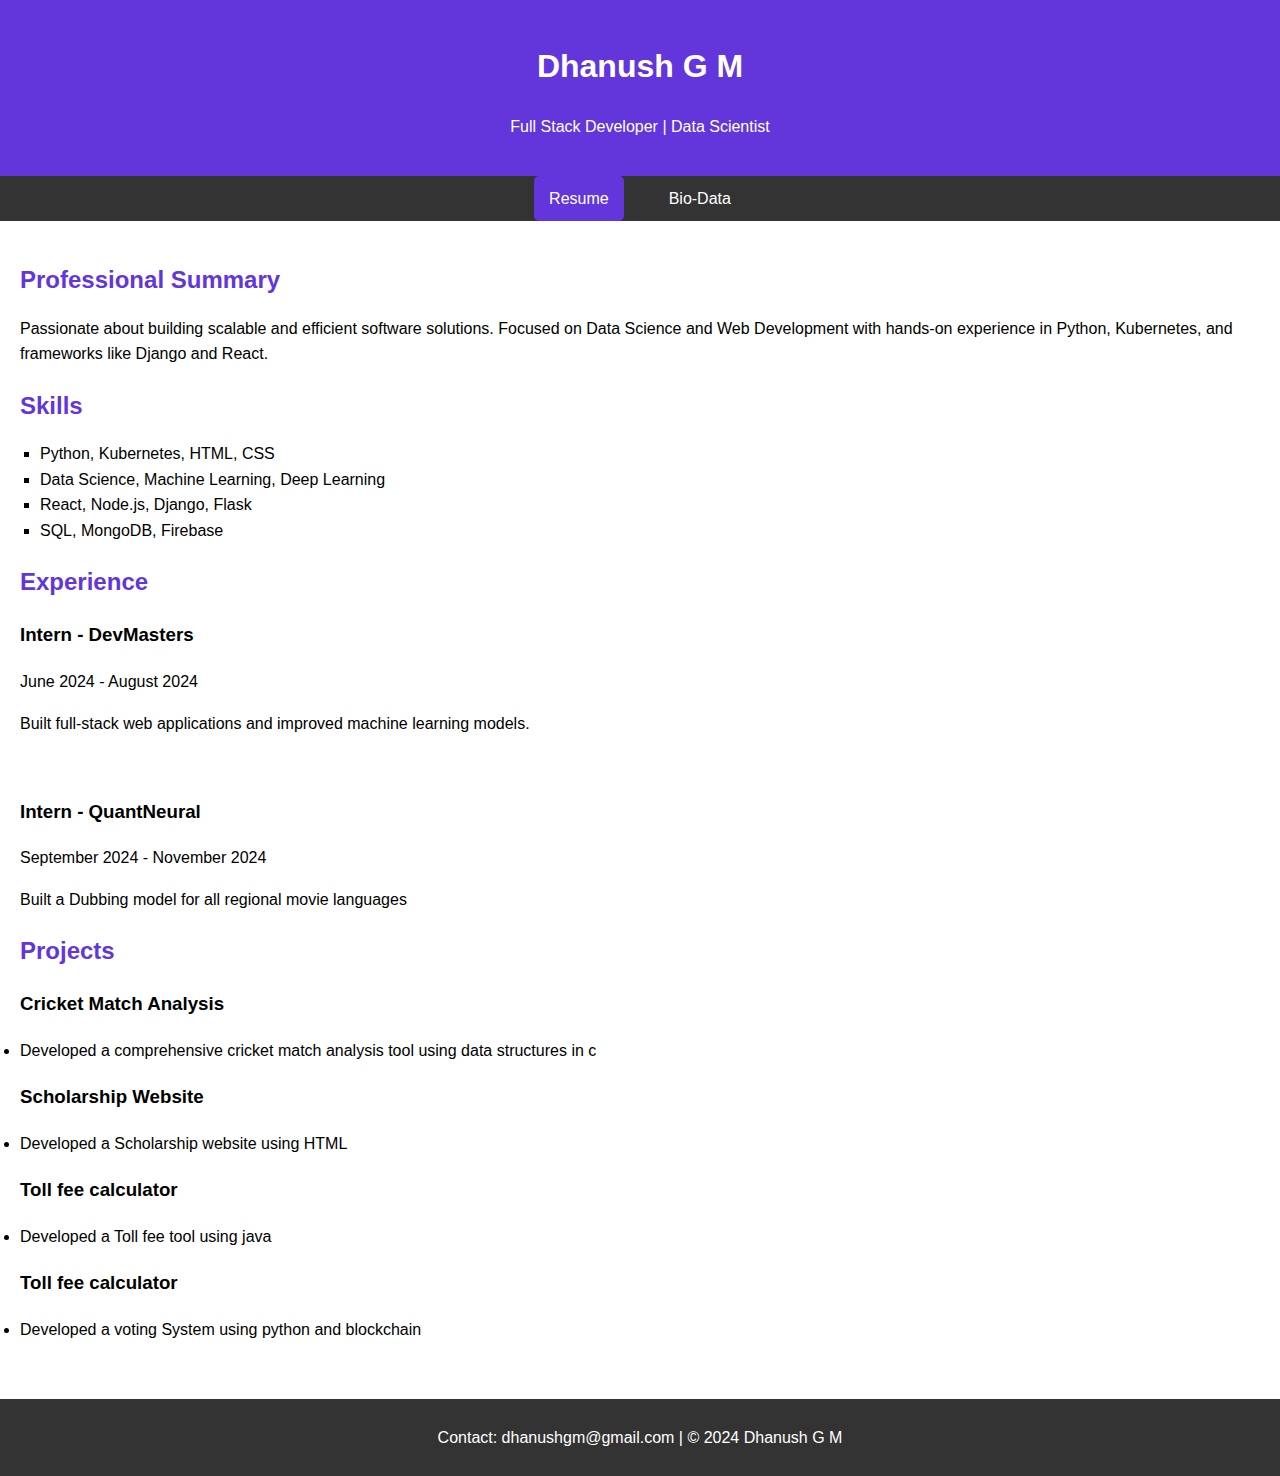
<file: index.html>
<!DOCTYPE html>
<html lang="en">
<head>
    <meta charset="UTF-8">
    <meta name="viewport" content="width=device-width, initial-scale=1.0">
    <title>Dhanush G M - Resume</title>
    <link rel="stylesheet" href="styles.css">
</head>
<body>
    <header>
        <div class="container">
            <h1>Dhanush G M</h1>
            <p>Full Stack Developer | Data Scientist</p>
        </div>
    </header>

    <nav>
        <ul>
            <li><a href="index.html" class="active">Resume</a></li>
            <li><a href="bio.html">Bio-Data</a></li>
        </ul>
    </nav>

    <main>
        <section>
            <h2>Professional Summary</h2>
            <p>Passionate about building scalable and efficient software solutions. Focused on Data Science and Web Development with hands-on experience in Python, Kubernetes, and frameworks like Django and React.</p>
        </section>

        <section>
            <h2>Skills</h2>
            <ul>
                <li>Python, Kubernetes, HTML, CSS</li>
                <li>Data Science, Machine Learning, Deep Learning</li>
                <li>React, Node.js, Django, Flask</li>
                <li>SQL, MongoDB, Firebase</li>
            </ul>
        </section>

        <section>
            <h2>Experience</h2>
            
            </div>
            <div class="job">
                <h3>Intern - DevMasters</h3>
                <p>June 2024 - August 2024</p>
                <p>Built full-stack web applications and improved machine learning models.</p>
<br>
                <h3>Intern - QuantNeural</h3>
                <p>September 2024 - November 2024</p>
                <p>Built a Dubbing model for all regional movie languages</p>
            </div>
        </section>

        <section>
            <h2>Projects</h2>
            
            </div>
            <div class="job">
                <h3>Cricket Match Analysis</h3>
                <p><li>Developed a comprehensive cricket match analysis tool using data
                    structures in c</li></p>

                <h3>Scholarship Website</h3>
                <p><li>Developed a Scholarship website using HTML</li></p>

                <h3>Toll fee calculator</h3>
                <p><li>Developed a Toll fee tool using java</li></p>

                <h3>Toll fee calculator</h3>
                <p><li>Developed a voting System using python and blockchain</li></p>
                
            </div>
        </section>

        
    </main>

    <footer>
        <p>Contact: dhanushgm@gmail.com | &copy; 2024 Dhanush G M</p>
    </footer>
</body>
</html>
</file>
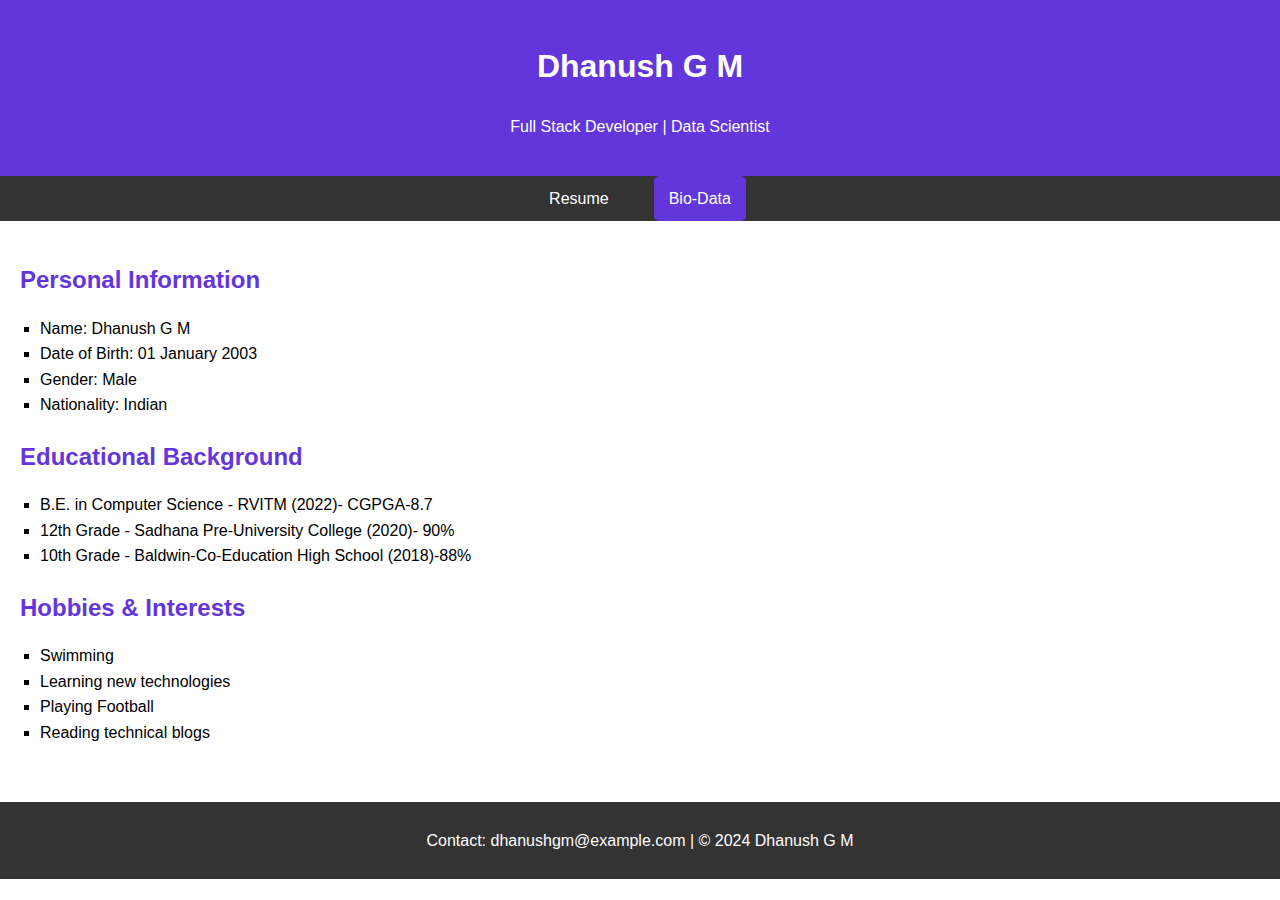
<file: bio.html>
<!DOCTYPE html>
<html lang="en">
<head>
    <meta charset="UTF-8">
    <meta name="viewport" content="width=device-width, initial-scale=1.0">
    <title>Dhanush G M - Bio-Data</title>
    <link rel="stylesheet" href="styles.css">
</head>
<body>
    <header>
        <div class="container">
            <h1>Dhanush G M</h1>
            <p>Full Stack Developer | Data Scientist</p>
        </div>
    </header>

    <nav>
        <ul>
            <li><a href="index.html">Resume</a></li>
            <li><a href="bio.html" class="active">Bio-Data</a></li>
        </ul>
    </nav>

    <main>
        <section>
            <h2>Personal Information</h2>
            <ul>
                <li>Name: Dhanush G M</li>
                <li>Date of Birth: 01 January 2003</li>
                <li>Gender: Male</li>
                <li>Nationality: Indian</li>
            </ul>
        </section>

        <section>
            <h2>Educational Background</h2>
            <ul>
                <li>B.E. in Computer Science - RVITM (2022)- CGPGA-8.7</li>
                <li>12th Grade - Sadhana Pre-University College (2020)- 90%</li>
                <li>10th Grade - Baldwin-Co-Education High School (2018)-88%</li>
            </ul>
        </section>

        <section>
            <h2>Hobbies & Interests</h2>
            <ul>
                <li>Swimming</li>
                <li>Learning new technologies</li>
                <li>Playing Football</li>
                <li>Reading technical blogs</li>
            </ul>
        </section>
    </main>

    <footer>
        <p>Contact: dhanushgm@example.com | &copy; 2024 Dhanush G M</p>
    </footer>
</body>
</html>
</file>
<file: styles.css>
/* General Reset */
body {
    margin: 0;
    font-family: Arial, sans-serif;
    line-height: 1.6;
}

header {
    background-color: #6236db;
    color: white;
    padding: 20px;
    text-align: center;
}

nav ul {
    list-style: none;
    padding: 0;
    display: flex;
    justify-content: center;
    background-color: #333;
    margin: 0;
}

nav ul li {
    margin: 0 15px;
}

nav ul li a {
    color: white;
    text-decoration: none;
    padding: 10px 15px;
    display: block;
}

nav ul li a.active, nav ul li a:hover {
    background-color: #6236db;
    border-radius: 5px;
}

main {
    padding: 20px;
}

h2 {
    color: #6236db;
    margin-bottom: 10px;
}

ul {
    list-style: square;
    padding-left: 20px;
}

footer {
    background-color: #333;
    color: white;
    text-align: center;
    padding: 10px;
    margin-top: 20px;
}
</file>
